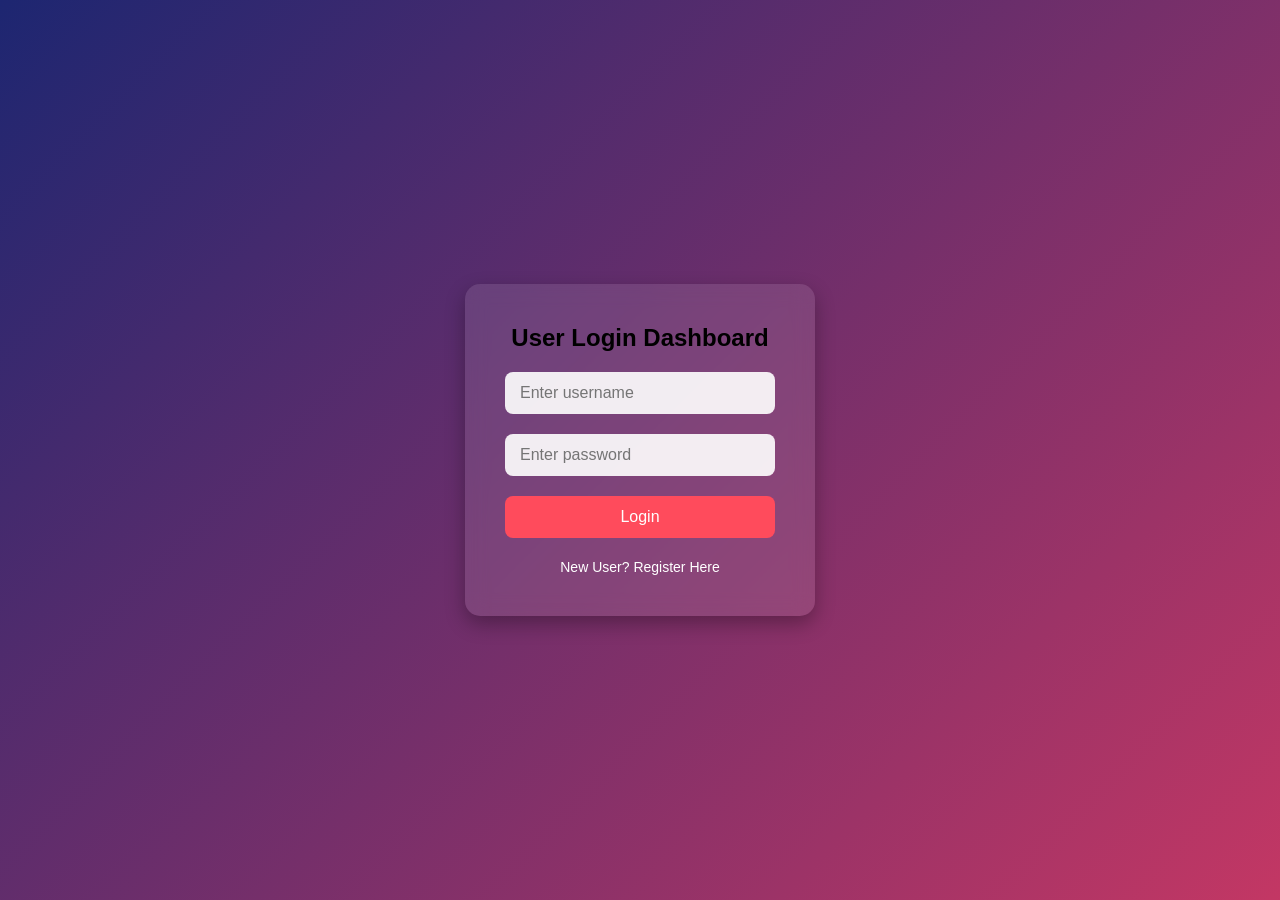
<file: src/main/resources/static/index.html>
<!DOCTYPE html>
<html lang="en">

<head>
    <meta charset="UTF-8">
    <title>UserDashboard</title>
    <style>
        /* Reset */
        * {
            margin: 0;
            padding: 0;
            box-sizing: border-box;
        }

        /* Body Styling */
        body {
            height: 100vh;
            display: flex;
            justify-content: center;
            align-items: center;
            font-family: Arial, sans-serif;
            background: linear-gradient(135deg, #1d2671, #c33764);
        }

        /* Login Box */
        .login-box {
            width: 350px;
            padding: 40px;
            background: rgba(255, 255, 255, 0.1);
            border-radius: 15px;
            backdrop-filter: blur(10px);
            box-shadow: 0 8px 20px rgba(0, 0, 0, 0.3);
        }

        #head2 {
            margin-bottom: 20px;
            text-align: center;
            font-weight: bold;
            color: black;
        }

        /* Form */
        .login-form {
            display: flex;
            flex-direction: column;
            gap: 20px;
        }

        /* Input Container */
        .user-box {
            display: flex;
            flex-direction: column;
            gap: 20px;
        }

        /* Input Fields */
        .user-box input {
            width: 100%;
            padding: 12px 15px;
            border: none;
            outline: none;
            border-radius: 8px;
            font-size: 16px;
            background: rgba(255, 255, 255, 0.9);
            transition: 0.3s;
        }

        .user-box input:focus {
            background: white;
            transform: scale(1.02);
        }

        /* Button */
        .btn {
            padding: 12px;
            border: none;
            border-radius: 8px;
            background: #ff4b5c;
            color: white;
            font-size: 16px;
            cursor: pointer;
            transition: 0.3s;
        }

        .btn:hover {
            background: #ff1e3c;
            transform: translateY(-2px);
        }

        /* Responsive */
        @media (max-width: 400px) {
            .login-box {
                width: 90%;
                padding: 25px;
            }
        }

        /* Register Link */
        .register-link {
            text-align: center;
            /* margin-top: px; */
        }

        .register-link a {
            color: white;
            text-decoration: none;
            font-size: 14px;
            transition: 0.3s;
        }

        .register-link a:hover {
            color: #ffd369;
            text-decoration: underline;
        }
    </style>
</head>

<body>


<div class="login-box">
    <h2 id="head2"> User Login Dashboard </h2>
    <form class="login-form" method="POST" action="/login" autocomplete="off">
        <div class="user-box">
            <input type="text" id="username" name="username" placeholder="Enter username" autocomplete="off" required>
            <input type="password" id="password" name="password" placeholder="Enter password"  autocomplete="new-password" required>
            <button type="submit" class="btn">Login</button>
            <div class="register-link">
                <a href="/registerUser.html">New User? Register Here</a>
            </div>
        </div>
    </form>

</div>

<script>

    const params =
        new URLSearchParams(
            window.location.search
        );

    const error = params.get("error");

    if(error === "invalid") {

        alert("Invalid Username or Password");
    }

    if(error === "notexist") {

        alert("User does not exist. Register first.");
    }

</script>

</body>

</html>
</file>
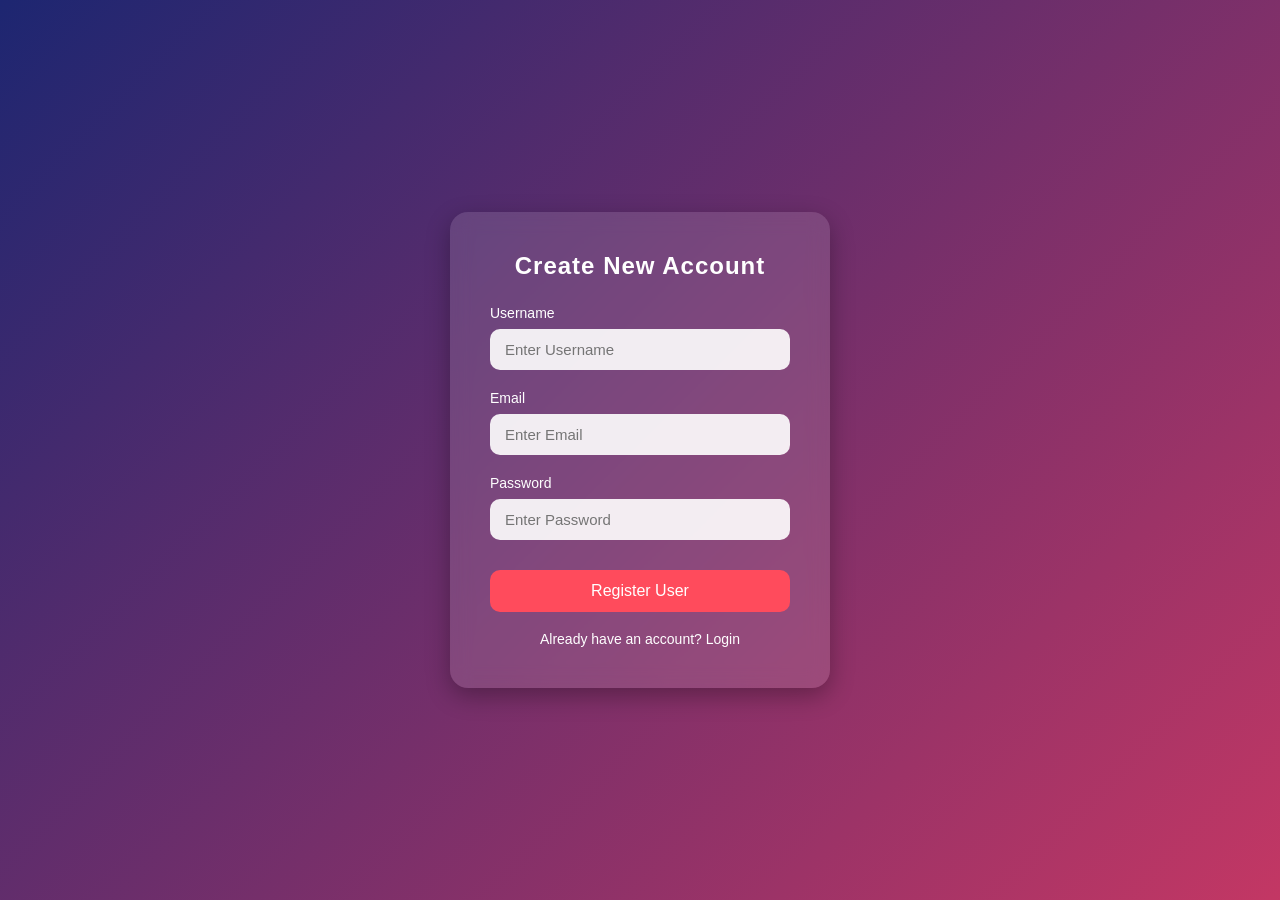
<file: src/main/resources/static/registerUser.html>
<!DOCTYPE html>
<html lang="en">
<head>
    <meta charset="UTF-8">
    <meta name="viewport" content="width=device-width, initial-scale=1.0">
    <title>User Registration</title>

    <style>

        *{
            margin:0;
            padding:0;
            box-sizing:border-box;
            font-family: Arial, sans-serif;
        }

        body{
            height:100vh;
            display:flex;
            justify-content:center;
            align-items:center;
            background: linear-gradient(135deg, #1d2671, #c33764);
        }

        .register-container{
            width:380px;
            padding:40px;
            border-radius:18px;
            background: rgba(255,255,255,0.12);
            backdrop-filter: blur(10px);
            box-shadow:0 8px 25px rgba(0,0,0,0.3);
        }

        .register-container h2{
            text-align:center;
            margin-bottom:25px;
            color:white;
            letter-spacing:1px;
        }

        .input-group{
            display:flex;
            flex-direction:column;
            margin-bottom:20px;
        }

        .input-group label{
            color:white;
            margin-bottom:8px;
            font-size:14px;
        }

        .input-group input{
            padding:12px 15px;
            border:none;
            outline:none;
            border-radius:10px;
            font-size:15px;
            background: rgba(255,255,255,0.9);
            transition:0.3s;
        }

        .input-group input:focus{
            background:white;
            transform:scale(1.02);
        }

        .register-btn{
            width:100%;
            padding:12px;
            border:none;
            border-radius:10px;
            background:#ff4b5c;
            color:white;
            font-size:16px;
            cursor:pointer;
            transition:0.3s;
            margin-top:10px;
        }

        .register-btn:hover{
            background:#ff1e3c;
            transform:translateY(-2px);
        }

        .login-link{
            text-align:center;
            margin-top:18px;
        }

        .login-link a{
            color:#ffffff;
            text-decoration:none;
            font-size:14px;
            transition:0.3s;
        }

        .login-link a:hover{
            color:#ffd369;
            text-decoration:underline;
        }

        @media(max-width:450px){

            .register-container{
                width:90%;
                padding:30px;
            }
        }

    </style>

</head>

<body>

<div class="register-container">

    <h2>Create New Account</h2>

    <form id="registerForm">

        <div class="input-group">
            <label>Username</label>
            <input
                    type="text"
                    id="username"
                    name="username"
                    placeholder="Enter Username"
                    required
            >
        </div>

        <div class="input-group">
            <label>Email</label>
            <input
                    type="email"
                    id="email"
                    name="email"
                    placeholder="Enter Email"
                    required
            >
        </div>

        <div class="input-group">
            <label>Password</label>
            <input
                    type="password"
                    id="password"
                    name="password"
                    placeholder="Enter Password"
                    required
            >
        </div>

        <button type="submit" class="register-btn">
            Register User
        </button>

    </form>

    <div class="login-link">
        <a href="/index.html">
            Already have an account? Login
        </a>
    </div>

</div>


<script>

    document.getElementById("registerForm")
        .addEventListener("submit", async function(event){

            event.preventDefault();

            const userData = {

                username:
                document.getElementById("username").value,

                email:
                document.getElementById("email").value,

                password:
                document.getElementById("password").value
            };

            const response = await fetch(
                "/api/user/register",
                {
                    method: "POST",

                    headers: {
                        "Content-Type": "application/json"
                    },

                    body: JSON.stringify(userData)
                }
            );

            if(response.ok){

                alert(
                    "User Registered Successfully. Please Login."
                );

                window.location.href = "index.html";
            }

            else{

                const errorText = await response.text();

                alert(errorText);
            }

        });
</script>

</body>
</html>
</file>
